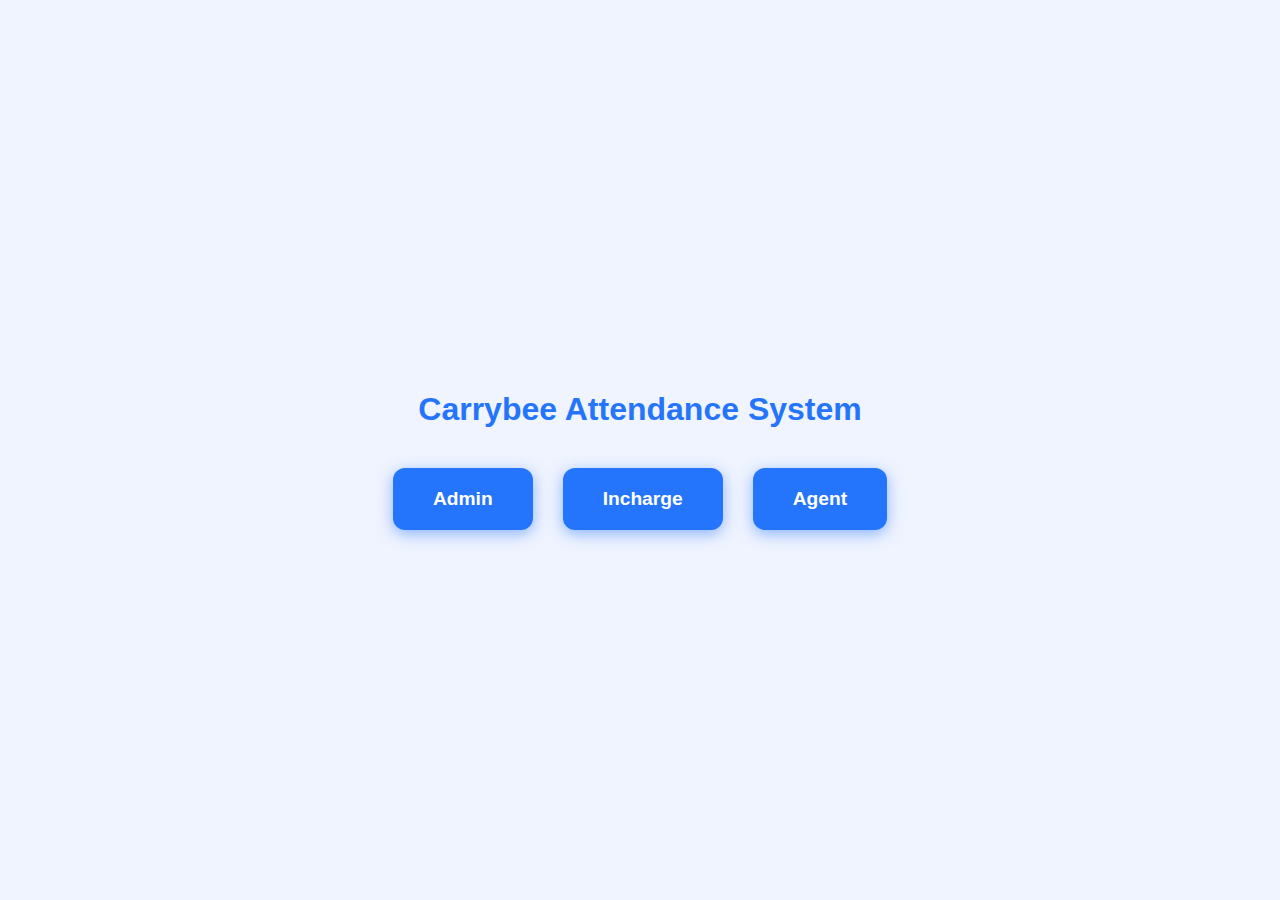
<file: index.html>
<!DOCTYPE html>
<html lang="en">
<head>
  <meta charset="UTF-8" />
  <meta name="viewport" content="width=device-width, initial-scale=1" />
  <title>Role Selection - Carrybee Attendance</title>
  <style>
    body {
      font-family: 'Segoe UI', Tahoma, Geneva, Verdana, sans-serif;
      display: flex;
      justify-content: center;
      align-items: center;
      height: 100vh;
      margin: 0;
      background: #f0f4ff;
      flex-direction: column;
      text-align: center;
    }

    h1 {
      color: #2575fc;
      margin-bottom: 40px;
    }

    .roles {
      display: flex;
      gap: 30px;
      flex-wrap: wrap;
      justify-content: center;
    }

    button {
      background: #2575fc;
      color: white;
      border: none;
      border-radius: 12px;
      padding: 20px 40px;
      font-size: 1.2rem;
      font-weight: 600;
      cursor: pointer;
      box-shadow: 0 4px 15px rgba(37,117,252,0.5);
      transition: background-color 0.3s ease;
    }

    button:hover {
      background: #1a54c2;
    }

    @media (max-width: 480px) {
      .roles {
        flex-direction: column;
        gap: 20px;
      }

      button {
        width: 100%;
      }
    }
  </style>
</head>
<body>
  <h1>Carrybee Attendance System</h1>
  <div class="roles">
    <button onclick="selectRole('admin')">Admin</button>
    <button onclick="selectRole('incharge')">Incharge</button>
    <button onclick="selectRole('agent')">Agent</button>
  </div>

  <script>
    function selectRole(role) {
      localStorage.setItem('role', role);

      // Agent গেলে সরাসরি attendance.html
      if (role === 'agent') {
        window.location.href = 'attendance.html';
      } else {
        window.location.href = 'login.html';
      }
    }
  </script>
</body>
</html>
</file>
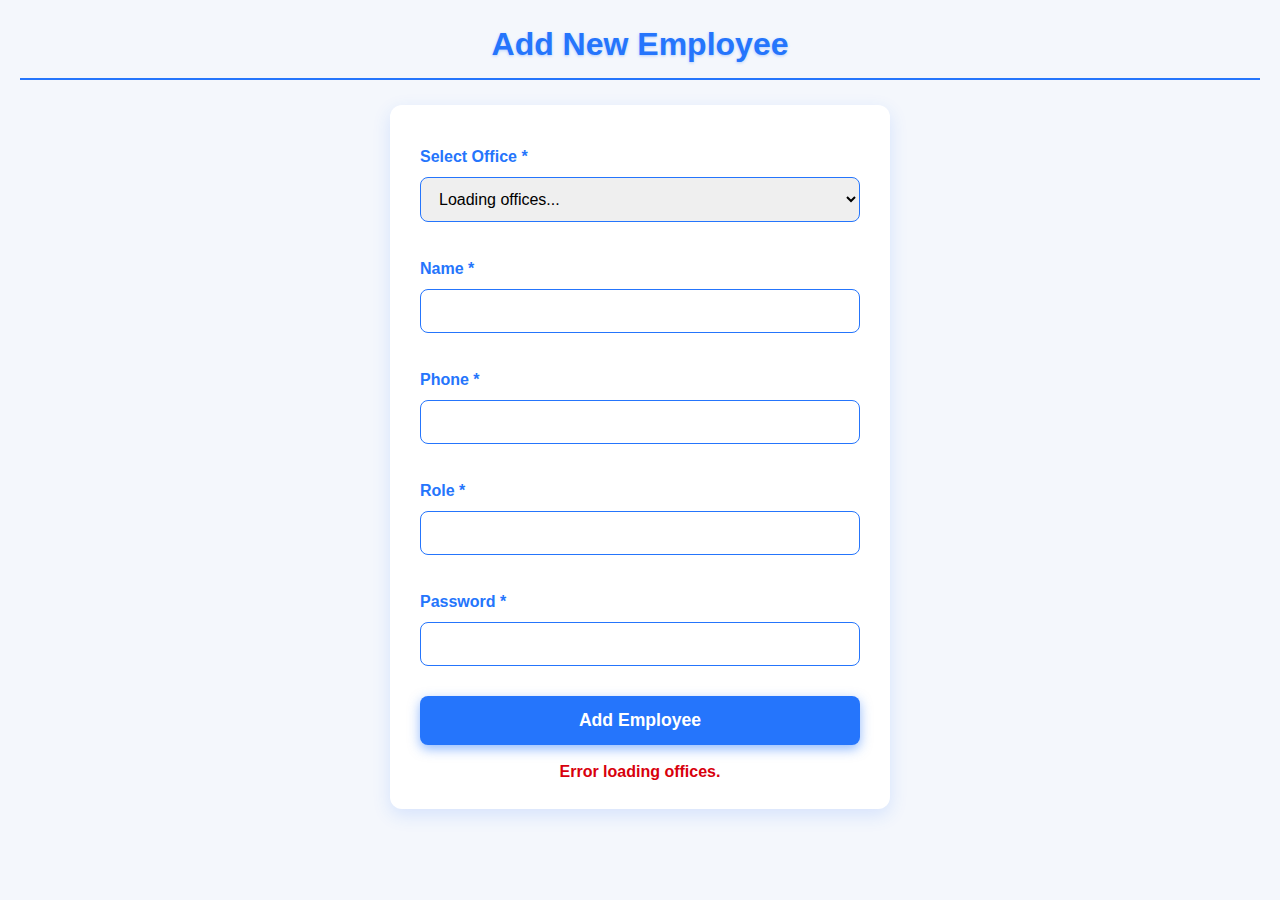
<file: add_employee.html>
<!DOCTYPE html>
<html lang="en">
<head>
  <meta charset="UTF-8" />
  <meta name="viewport" content="width=device-width, initial-scale=1" />
  <title>Add Employee</title>
  <link rel="stylesheet" href="styles.css">
</head>
<body>

  <header>Add New Employee</header>

  <section>
    <form id="addEmployeeForm">
      <label for="officeSelect">Select Office *</label>
      <select id="officeSelect" name="office" required>
        <option value="">Loading offices...</option>
      </select>

      <label for="nameInput">Name *</label>
      <input type="text" id="nameInput" name="name" required />

      <label for="phoneInput">Phone *</label>
      <input type="text" id="phoneInput" name="phone" pattern="^\+?\d{7,15}$" required />

      <label for="roleInput">Role *</label>
      <input type="text" id="roleInput" name="role" required />

      <label for="passwordInput">Password *</label>
      <input type="password" id="passwordInput" name="password" minlength="6" required />

      <!-- Hidden location fields -->
      <input type="hidden" id="latitude" name="latitude" />
      <input type="hidden" id="longitude" name="longitude" />
      <input type="hidden" id="accuracy" name="accuracy" />

      <button type="submit">Add Employee</button>
    </form>
    <div id="status"></div>
  </section>

  <script>
    const webAppUrl = 'https://script.google.com/macros/s/AKfycbyJv5I4CmO459UHLc07lhRJIbptFk3tbAdq74Rbbywirf3rW68-KwVSpt2_4OiJQEB3Vw/exec'; // replace with your ID
    const form = document.getElementById('addEmployeeForm');
    const statusEl = document.getElementById('status');
    const officeSelect = document.getElementById('officeSelect');

    // Load offices
    async function loadOffices() {
      try {
        const resp = await fetch(webAppUrl, {
          method: 'POST',
          headers: { 'Content-Type': 'application/x-www-form-urlencoded' },
          body: 'action=getOffices'
        });
        const data = await resp.json();
        if (!data.success) throw new Error();
        officeSelect.innerHTML = '<option value="">Select Office</option>';
        data.offices.forEach(o => {
          officeSelect.innerHTML += `<option value="${o.id}">${o.name}</option>`;
        });
      } catch {
        statusEl.textContent = "Error loading offices.";
      }
    }
    loadOffices();

    // Get browser location
    function getLocation() {
      return new Promise((resolve, reject) => {
        if (!navigator.geolocation) return reject("Geolocation not supported");
        navigator.geolocation.getCurrentPosition(
          pos => resolve(pos.coords),
          err => reject(err.message),
          { enableHighAccuracy: true, timeout: 10000, maximumAge: 0 }
        );
      });
    }

    // Handle submit
    form.addEventListener('submit', async e => {
      e.preventDefault();
      statusEl.style.color = "#007bff";
      statusEl.textContent = "Getting location...";

      try {
        const coords = await getLocation();
        document.getElementById('latitude').value = coords.latitude;
        document.getElementById('longitude').value = coords.longitude;
        document.getElementById('accuracy').value = coords.accuracy;

        const formData = new FormData(form);
        const body = new URLSearchParams();
        formData.forEach((v, k) => body.append(k, v));
        body.append("action", "addEmployee");

        const resp = await fetch(webAppUrl, { method: 'POST', body });
        const result = await resp.json();

        if (result.success) {
          statusEl.style.color = "green";
          statusEl.textContent = "Employee added successfully.";
          form.reset();
        } else {
          statusEl.style.color = "red";
          statusEl.textContent = result.message || "Failed to add employee.";
        }
      } catch (err) {
        statusEl.style.color = "red";
        statusEl.textContent = "Error: " + err;
      }
    });
  </script>
</body>
</html>
</file>
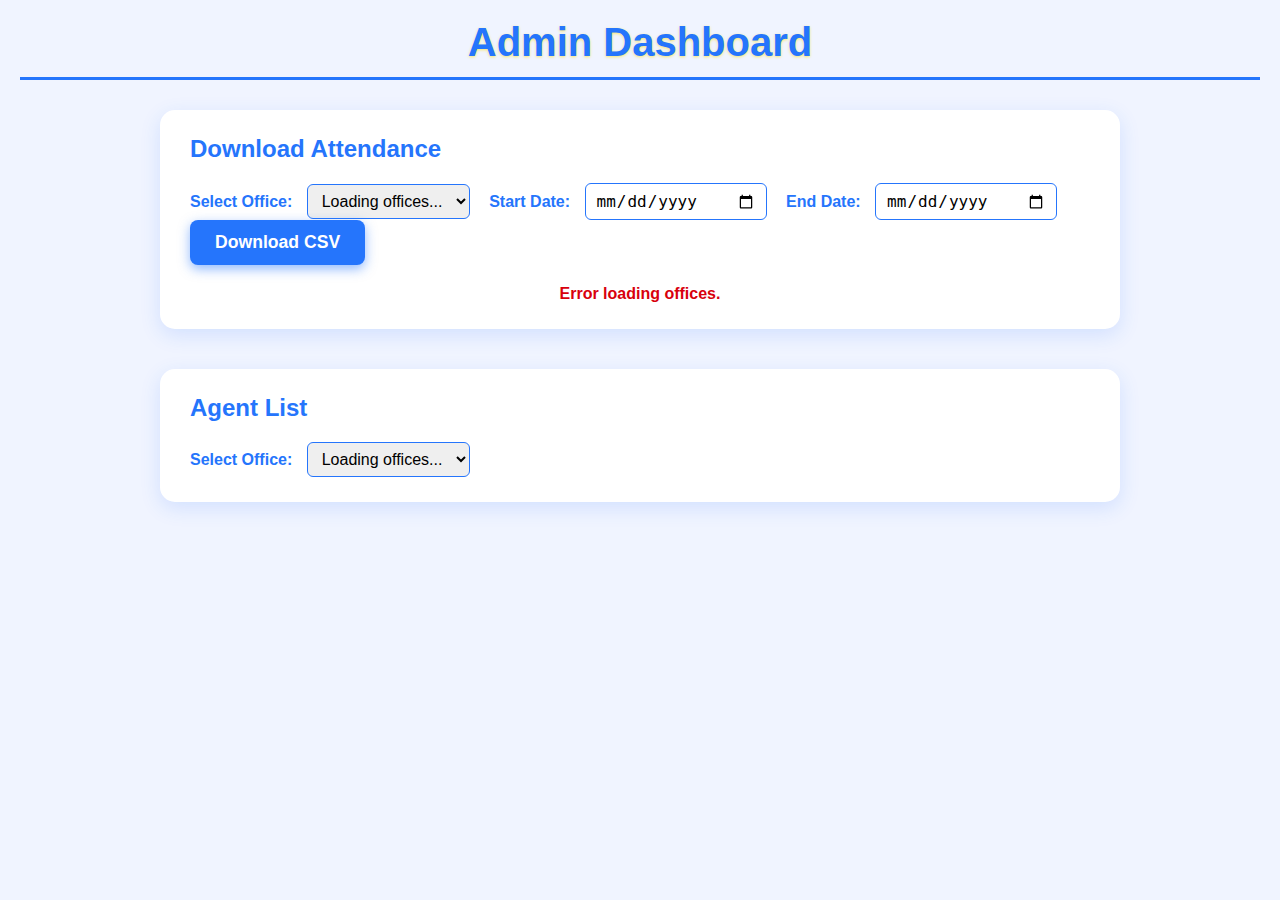
<file: admin-dashboard.html>
<!DOCTYPE html>
<html lang="en">
<head>
  <meta charset="UTF-8" />
  <meta name="viewport" content="width=device-width, initial-scale=1" />
  <title>Admin Dashboard</title>
  <style>
    body {
      font-family: 'Segoe UI', Tahoma, Geneva, Verdana, sans-serif;
      margin: 0;
      background: #f0f4ff;
      color: #222;
      padding: 20px;
    }
    header {
      font-size: 2.5rem;
      font-weight: 700;
      color: #2575fc;
      border-bottom: 3px solid #2575fc;
      padding-bottom: 12px;
      margin-bottom: 30px;
      text-align: center;
      text-shadow: 0 1px 3px rgba(255, 223, 0, 0.6);
    }
    section {
      max-width: 900px;
      margin: 0 auto 40px;
      background: white;
      padding: 25px 30px;
      border-radius: 15px;
      box-shadow: 0 6px 20px rgba(37,117,252,0.15);
    }
    h2 {
      margin-top: 0;
      color: #2575fc;
      margin-bottom: 20px;
    }
    label {
      font-weight: 600;
      margin-right: 10px;
      color: #2575fc;
    }
    select, input[type="date"] {
      padding: 7px 10px;
      font-size: 1rem;
      border-radius: 6px;
      border: 1.5px solid #2575fc;
      outline: none;
      margin-right: 15px;
      min-width: 160px;
      transition: border-color 0.3s, box-shadow 0.3s;
    }
    select:focus, input[type="date"]:focus {
      border-color: #1a54c2;
      box-shadow: 0 0 8px rgba(26,84,194,0.5);
    }
    button {
      background: #2575fc;
      color: white;
      border: none;
      border-radius: 8px;
      padding: 12px 25px;
      font-size: 1.1rem;
      font-weight: 600;
      cursor: pointer;
      box-shadow: 0 4px 12px rgba(37,117,252,0.5);
      transition: background-color 0.3s ease, box-shadow 0.3s ease;
    }
    button:hover {
      background: #1a54c2;
      box-shadow: 0 6px 18px rgba(26,84,194,0.8);
    }
    table {
      width: 100%;
      border-collapse: collapse;
      margin-top: 15px;
    }
    th, td {
      padding: 12px 15px;
      border-bottom: 1px solid #ddd;
      text-align: left;
      font-size: 1rem;
    }
    th {
      background-color: #2575fc;
      color: white;
      font-weight: 700;
      letter-spacing: 0.03em;
    }
    tbody tr:hover {
      background-color: #f0f4ff;
    }
    #status {
      margin-top: 20px;
      font-weight: 600;
      min-height: 1.2em;
      color: #d8000c;
      text-align: center;
      transition: color 0.3s ease;
    }
  </style>
</head>
<body>

  <header>Admin Dashboard</header>

  <section>
    <h2>Download Attendance</h2>

    <label for="officeSelect">Select Office:</label>
    <select id="officeSelect" aria-label="Select Office for Attendance Download">
      <option value="">Loading offices...</option>
    </select>

    <label for="startDate">Start Date:</label>
    <input type="date" id="startDate" aria-label="Start Date" />

    <label for="endDate">End Date:</label>
    <input type="date" id="endDate" aria-label="End Date" />

    <button id="downloadBtn" aria-label="Download Attendance CSV">Download CSV</button>
    <div id="status" role="alert" aria-live="polite"></div>
  </section>

  <section>
    <h2>Agent List</h2>

    <label for="officeAgentSelect">Select Office:</label>
    <select id="officeAgentSelect" aria-label="Select Office to View Agents">
      <option value="">Loading offices...</option>
    </select>

    <table id="agentsTable" style="display:none;" aria-label="List of Agents">
      <thead>
        <tr><th>Name</th><th>Phone</th></tr>
      </thead>
      <tbody></tbody>
    </table>
  </section>

  <script>
    const webAppUrl = 'https://script.google.com/macros/s/AKfycbyJv5I4CmO459UHLc07lhRJIbptFk3tbAdq74Rbbywirf3rW68-KwVSpt2_4OiJQEB3Vw/exec';

    const officeSelect = document.getElementById('officeSelect');
    const startDateInput = document.getElementById('startDate');
    const endDateInput = document.getElementById('endDate');
    const downloadBtn = document.getElementById('downloadBtn');
    const statusEl = document.getElementById('status');

    const officeAgentSelect = document.getElementById('officeAgentSelect');
    const agentsTable = document.getElementById('agentsTable');
    const agentsTableBody = agentsTable.querySelector('tbody');

    // Load offices for both selects
    async function loadOffices() {
      try {
        const resp = await fetch(webAppUrl, {
          method: 'POST',
          headers: { 'Content-Type': 'application/x-www-form-urlencoded' },
          body: 'action=getOffices'
        });
        const data = await resp.json();
        if (!data.success) throw new Error('Failed to load offices');

        // Reset and populate selects
        officeSelect.innerHTML = '<option value="">Select Office</option>';
        officeAgentSelect.innerHTML = '<option value="">Select Office</option>';

        data.offices.forEach(({ id, name }) => {
          const opt1 = document.createElement('option');
          opt1.value = id;
          opt1.textContent = name;
          officeSelect.appendChild(opt1);

          const opt2 = document.createElement('option');
          opt2.value = id;
          opt2.textContent = name;
          officeAgentSelect.appendChild(opt2);
        });
      } catch (err) {
        console.error('Error in loadOffices:', err);
        statusEl.textContent = 'Error loading offices.';
      }
    }

    loadOffices();

    // Download attendance CSV by date range and office
    downloadBtn.addEventListener('click', async () => {
      statusEl.style.color = '#d8000c'; // Default error color
      statusEl.textContent = '';

      const officeID = officeSelect.value;
      const start = startDateInput.value;
      const end = endDateInput.value;

      if (!officeID) {
        statusEl.textContent = 'Please select an office.';
        return;
      }
      if (!start || !end) {
        statusEl.textContent = 'Please select both start and end dates.';
        return;
      }
      if (new Date(start) > new Date(end)) {
        statusEl.textContent = 'Start date must be before end date.';
        return;
      }

      statusEl.style.color = '#2575fc';
      statusEl.textContent = 'Fetching attendance data...';

      try {
        const resp = await fetch(webAppUrl, {
          method: 'POST',
          headers: { 'Content-Type': 'application/x-www-form-urlencoded' },
          body: `action=getAttendanceByDateRange&officeID=${encodeURIComponent(officeID)}&startDate=${encodeURIComponent(start)}&endDate=${encodeURIComponent(end)}`
        });

        const data = await resp.json();

        if (!data.success || !data.records || data.records.length === 0) {
          throw new Error(data.message || 'No data found for this range.');
        }

        // Prepare CSV rows
        const csvRows = [
          ['Timestamp', 'Employee Phone', 'Office ID', 'Shift', 'Action', 'Latitude', 'Longitude', 'Status'],
          ...data.records.map(r => [
            r.timestamp, r.employeeId, r.officeId, r.shift, r.action, r.latitude, r.longitude, r.status
          ])
        ];

        const csvContent = csvRows.map(row => row.map(cell => `"${String(cell).replace(/"/g, '""')}"`).join(',')).join('\n');
        const blob = new Blob([csvContent], { type: 'text/csv;charset=utf-8;' });
        const url = URL.createObjectURL(blob);

        const a = document.createElement('a');
        a.href = url;
        a.download = `Attendance_${start}_to_${end}_${officeSelect.options[officeSelect.selectedIndex].text.replace(/\s+/g, '_')}.csv`;
        document.body.appendChild(a);
        a.click();
        document.body.removeChild(a);

        statusEl.style.color = 'green';
        statusEl.textContent = 'CSV download started.';
      } catch (err) {
        console.error('Error downloading attendance:', err);
        statusEl.style.color = '#d8000c';
        statusEl.textContent = 'Error downloading attendance data.';
      }
    });

    // Load agents when office selected
    officeAgentSelect.addEventListener('change', async () => {
      const officeID = officeAgentSelect.value;
      agentsTable.style.display = 'none';
      agentsTableBody.innerHTML = '';
      statusEl.textContent = '';

      if (!officeID) return;

      statusEl.style.color = '#2575fc';
      statusEl.textContent = 'Loading agents...';

      try {
        const resp = await fetch(webAppUrl, {
          method: 'POST',
          headers: { 'Content-Type': 'application/x-www-form-urlencoded' },
          body: `action=getAgentsByOffice&officeID=${encodeURIComponent(officeID)}`
        });

        const data = await resp.json();

        if (!data.success || !data.agents) {
          throw new Error(data.message || 'No agents found.');
        }

        data.agents.forEach(agent => {
          const tr = document.createElement('tr');
          const tdName = document.createElement('td');
          const tdPhone = document.createElement('td');

          tdName.textContent = agent.name;
          tdPhone.textContent = agent.phone;

          tr.appendChild(tdName);
          tr.appendChild(tdPhone);
          agentsTableBody.appendChild(tr);
        });

        agentsTable.style.display = 'table';
        statusEl.textContent = '';
      } catch (err) {
        console.error('Error loading agents:', err);
        statusEl.style.color = '#d8000c';
        statusEl.textContent = 'Error loading agents.';
      }
    });
  </script>

</body>
</html>
</file>
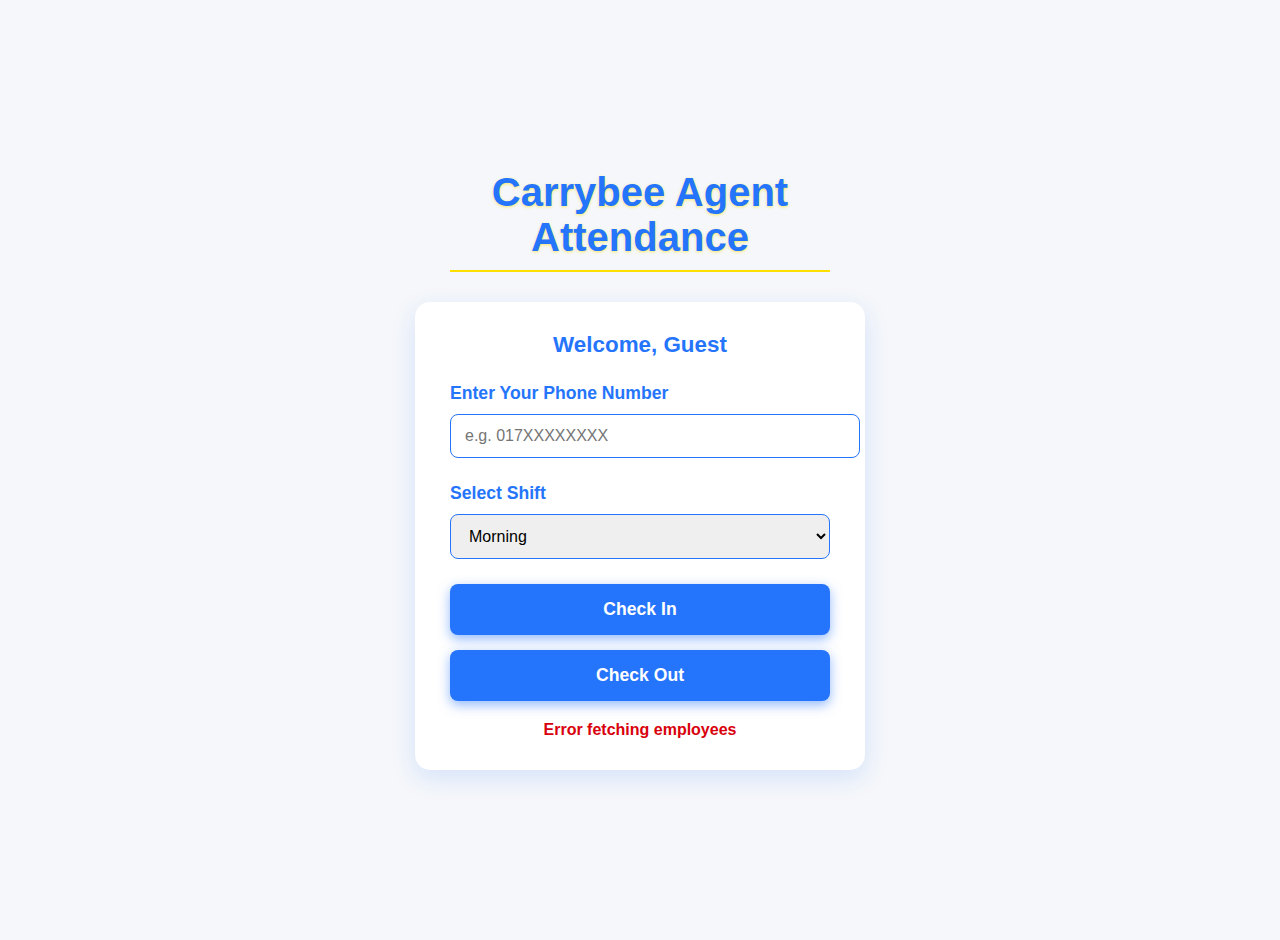
<file: attendance.html>
<!DOCTYPE html>
<html lang="en">
<head>
  <meta charset="UTF-8" />
  <meta name="viewport" content="width=device-width, initial-scale=1" />
  <title>Agent Attendance - Carrybee</title>
  <style>
    body, html {
      height: 100%;
      margin: 0; padding: 0;
      font-family: 'Segoe UI', Tahoma, Geneva, Verdana, sans-serif;
      background: #f5f7fa;
      display: flex;
      flex-direction: column;
      align-items: center;
      justify-content: center;
      text-align: center;
      padding: 20px;
    }

    header {
      font-size: 2.5rem;
      font-weight: 700;
      margin-bottom: 30px;
      color: #2575fc;
      text-shadow: 0 1px 3px rgba(255, 223, 0, 0.6);
      border-bottom: 2px solid #FFDF00;
      padding-bottom: 10px;
      width: 100%;
      max-width: 380px;
    }

    .container {
      background: white;
      padding: 30px 35px;
      border-radius: 15px;
      box-shadow: 0 8px 24px rgba(37,117,252,0.15);
      max-width: 380px;
      width: 100%;
    }

    label {
      font-weight: 600;
      font-size: 1.1rem;
      color: #2575fc;
      display: block;
      margin-bottom: 10px;
      text-align: left;
    }

    input[type="text"] {
      width: 100%;
      padding: 12px 14px;
      font-size: 1rem;
      border-radius: 8px;
      border: 1.5px solid #2575fc;
      margin-bottom: 25px;
      outline: none;
      transition: border-color 0.3s ease;
    }

    input[type="text"]:focus {
      border-color: #1a54c2;
      box-shadow: 0 0 8px rgba(26,84,194,0.5);
    }

    select {
      width: 100%;
      padding: 12px 14px;
      font-size: 1rem;
      border-radius: 8px;
      border: 1.5px solid #2575fc;
      margin-bottom: 25px;
      outline: none;
      transition: border-color 0.3s ease;
    }

    select:focus {
      border-color: #1a54c2;
      box-shadow: 0 0 8px rgba(26,84,194,0.5);
    }

    button {
      background: #2575fc;
      color: white;
      border: none;
      border-radius: 8px;
      padding: 15px 0;
      width: 100%;
      font-size: 1.1rem;
      font-weight: 600;
      cursor: pointer;
      box-shadow: 0 4px 12px rgba(37,117,252,0.5);
      transition: background-color 0.3s ease, box-shadow 0.3s ease;
    }

    button:hover {
      background: #1a54c2;
      box-shadow: 0 6px 18px rgba(26,84,194,0.8);
    }

    #welcome {
      font-weight: 700;
      font-size: 1.4rem;
      margin-bottom: 8px;
      color: #2575fc;
    }

    #officeName {
      font-weight: 600;
      font-size: 1.1rem;
      margin-bottom: 25px;
      color: #444;
    }

    #status {
      margin-top: 20px;
      font-weight: 600;
      min-height: 1.2em;
      color: #d8000c; /* error red */
    }

    @media (max-width: 420px) {
      .container {
        padding: 25px 20px;
      }

      header {
        font-size: 2rem;
        max-width: none;
      }
    }
  </style>
</head>
<body>

  <header>Carrybee Agent Attendance</header>

  <div class="container">
    <div id="welcome">Welcome, Guest</div>
    <div id="officeName"></div>

    <label for="agentPhone">Enter Your Phone Number</label>
    <input type="text" id="agentPhone" placeholder="e.g. 017XXXXXXXX" autocomplete="off" />

    <label for="shift">Select Shift</label>
    <select id="shift">
      <!-- Options will be dynamically added here -->
    </select>

    <button onclick="submitAttendance('Check-In')">Check In</button>
    <button onclick="submitAttendance('Check-Out')" style="margin-top: 15px;">Check Out</button>

    <div id="status"></div>
  </div>

  <script>
    const webAppUrl = 'https://script.google.com/macros/s/AKfycbyJv5I4CmO459UHLc07lhRJIbptFk3tbAdq74Rbbywirf3rW68-KwVSpt2_4OiJQEB3Vw/exec';

    const welcomeEl = document.getElementById('welcome');
    const officeEl = document.getElementById('officeName');
    const phoneInput = document.getElementById('agentPhone');
    const shiftSelect = document.getElementById('shift');
    const statusEl = document.getElementById('status');

    // Shift options by role
    const shiftOptions = {
      'agent': ['Morning', 'Evening'],
      'incharge': ['Morning', 'Evening', 'Night'],
      'admin': ['Morning', 'Evening', 'Night']
    };

    // Load stored user info (for incharge/admin welcome)
    function loadUserInfo() {
      const name = localStorage.getItem('name');
      const hubName = localStorage.getItem('hubName');
      if (name) welcomeEl.textContent = `Welcome ${name}`;
      if (hubName) officeEl.textContent = `Office: ${hubName}`;
    }
    loadUserInfo();

    // Validate phone number format (10-15 digits)
    function validatePhone(phone) {
      return /^\d{10,15}$/.test(phone);
    }

    // Fetch all employees for phone-role validation
    let allEmployees = [];
    async function fetchAllEmployees() {
      try {
        const resp = await fetch(webAppUrl, {
          method: 'POST',
          headers: { 'Content-Type': 'application/x-www-form-urlencoded' },
          body: 'action=getAllEmployees'
        });
        const data = await resp.json();
        if (data.success) {
          allEmployees = data.employees || [];
        } else {
          statusEl.textContent = 'Failed to load employees';
        }
      } catch (e) {
        statusEl.textContent = 'Error fetching employees';
      }
    }
    fetchAllEmployees();

    // Update shift dropdown options based on role
    function updateShiftOptions(role) {
      shiftSelect.innerHTML = ''; // Clear previous options
      const options = shiftOptions[role] || shiftOptions['agent'];
      options.forEach(opt => {
        const optionEl = document.createElement('option');
        optionEl.value = opt;
        optionEl.textContent = opt;
        shiftSelect.appendChild(optionEl);
      });
    }

    // On phone input change, update shift options dynamically
    phoneInput.addEventListener('input', () => {
      statusEl.textContent = '';
      statusEl.style.color = '#d8000c';
      const phone = phoneInput.value.trim();
      if (!validatePhone(phone)) {
        updateShiftOptions('agent'); // Default if invalid phone
        return;
      }
      const emp = allEmployees.find(e => e.phone === phone);
      if (emp && emp.role) {
        updateShiftOptions(emp.role.toLowerCase());
      } else {
        updateShiftOptions('agent'); // Default if no match
      }
    });

    // Initial shift options on page load
    updateShiftOptions('agent');

    async function submitAttendance(action) {
      statusEl.style.color = '#d8000c';
      statusEl.textContent = '';
      const phone = phoneInput.value.trim();
      const shift = shiftSelect.value;

      if (!validatePhone(phone)) {
        statusEl.textContent = "Please enter a valid phone number";
        return;
      }

      const matchedEmp = allEmployees.find(emp => emp.phone === phone && emp.role);
      if (!matchedEmp) {
        statusEl.textContent = "Phone not registered";
        return;
      }

      // Check if selected shift is valid for role
      if (!shiftOptions[matchedEmp.role.toLowerCase()].includes(shift)) {
        statusEl.textContent = `Shift "${shift}" not allowed for your role`;
        return;
      }

      const timestamp = new Date().toISOString();

      if (!navigator.geolocation) {
        statusEl.textContent = "Geolocation is not supported by your browser";
        return;
      }

      statusEl.textContent = `Getting location...`;

      navigator.geolocation.getCurrentPosition(async (position) => {
        const latitude = position.coords.latitude;
        const longitude = position.coords.longitude;

        try {
          const locResp = await fetch(webAppUrl, {
            method: 'POST',
            headers: { 'Content-Type': 'application/x-www-form-urlencoded' },
            body: `action=getOfficeLocation&phone=${encodeURIComponent(phone)}`
          });
          const locData = await locResp.json();

          if (!locData.success) {
            statusEl.textContent = locData.message || 'Failed to get office location';
            return;
          }

          const officeLat = parseFloat(locData.latitude);
          const officeLng = parseFloat(locData.longitude);

          const dist = getDistance(latitude, longitude, officeLat, officeLng);

          if (dist > 100) {
            statusEl.textContent = `You are too far from office (${Math.round(dist)} meters). Move closer to check-in/out.`;
            return;
          }

          statusEl.textContent = `${action} in progress...`;

          const attendanceResp = await fetch(webAppUrl, {
            method: 'POST',
            headers: { 'Content-Type': 'application/x-www-form-urlencoded' },
            body: `action=${action}&phone=${encodeURIComponent(phone)}&shift=${encodeURIComponent(shift)}&latitude=${latitude}&longitude=${longitude}&timestamp=${timestamp}`
          });

          const attendanceData = await attendanceResp.json();

          if (attendanceData.success) {
            welcomeEl.textContent = `Welcome ${matchedEmp.name}`;
            officeEl.textContent = `Office: ${attendanceData.officeName || ''}`;
            statusEl.style.color = 'green';
            statusEl.textContent = `${action} successful at ${attendanceData.officeName || 'office'}`;
          } else {
            statusEl.style.color = '#d8000c';
            statusEl.textContent = attendanceData.message || `${action} failed`;
          }

        } catch (err) {
          statusEl.style.color = '#d8000c';
          statusEl.textContent = "Error during attendance submission";
          console.error(err);
        }

      }, (error) => {
        statusEl.style.color = '#d8000c';
        switch(error.code) {
          case error.PERMISSION_DENIED:
            statusEl.textContent = "Location permission denied.";
            break;
          case error.POSITION_UNAVAILABLE:
            statusEl.textContent = "Location information unavailable.";
            break;
          case error.TIMEOUT:
            statusEl.textContent = "Location request timed out.";
            break;
          default:
            statusEl.textContent = "An unknown error occurred retrieving location.";
            break;
        }
      }, {
        enableHighAccuracy: true,
        timeout: 10000,
        maximumAge: 0
      });
    }

    // Clear error on input change
    phoneInput.addEventListener('input', () => {
      statusEl.textContent = '';
      statusEl.style.color = '#d8000c';
    });

    // Haversine formula to calculate distance in meters between two lat-lng points
    function getDistance(lat1, lon1, lat2, lon2) {
      function toRad(x) {
        return x * Math.PI / 180;
      }

      const R = 6371e3; // metres
      const φ1 = toRad(lat1);
      const φ2 = toRad(lat2);
      const Δφ = toRad(lat2 - lat1);
      const Δλ = toRad(lon2 - lon1);

      const a = Math.sin(Δφ/2) * Math.sin(Δφ/2) +
                Math.cos(φ1) * Math.cos(φ2) *
                Math.sin(Δλ/2) * Math.sin(Δλ/2);
      const c = 2 * Math.atan2(Math.sqrt(a), Math.sqrt(1 - a));

      const d = R * c;
      return d; // distance in meters
    }

  </script>
</body>
</html>
</file>
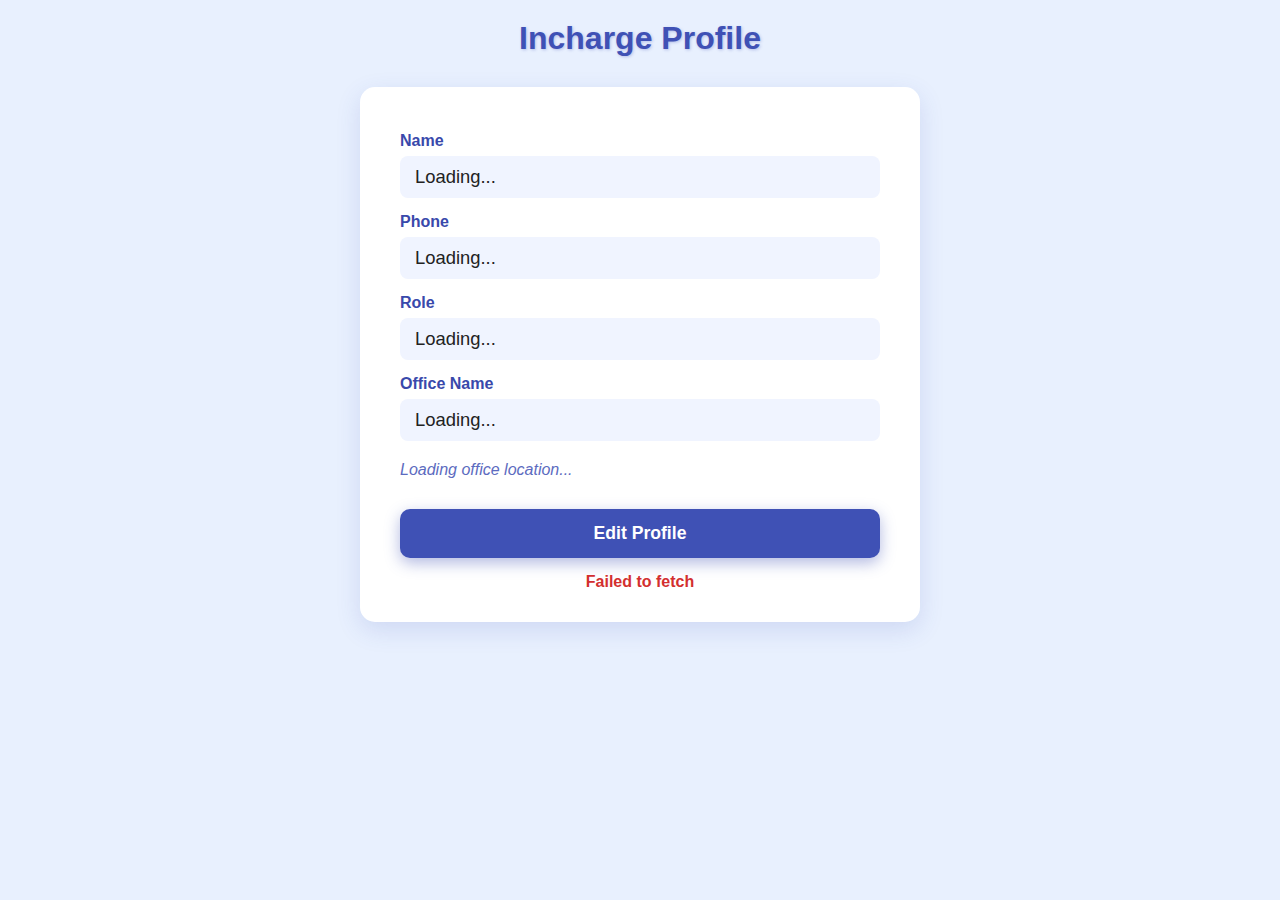
<file: incharge-profile.html>
<!DOCTYPE html>
<html lang="en">
<head>
  <meta charset="UTF-8" />
  <meta name="viewport" content="width=device-width, initial-scale=1" />
  <title>Incharge Profile - Carrybee</title>
  <style>
    body {
      font-family: 'Segoe UI', Tahoma, Geneva, Verdana, sans-serif;
      background: #e8f0fe;
      margin: 0;
      padding: 20px;
      color: #1a237e;
    }
    header {
      text-align: center;
      font-size: 2rem;
      font-weight: 700;
      color: #3f51b5;
      margin-bottom: 30px;
      text-shadow: 1px 1px 3px rgba(63,81,181,0.3);
    }
    .profile-container {
      max-width: 480px;
      background: white;
      margin: 0 auto;
      padding: 30px 40px;
      border-radius: 15px;
      box-shadow: 0 8px 24px rgba(63,81,181,0.15);
    }
    .field-label {
      font-weight: 600;
      color: #3949ab;
      margin-top: 15px;
      margin-bottom: 6px;
      font-size: 1rem;
    }
    .field-value {
      font-size: 1.15rem;
      color: #222;
      padding: 10px 15px;
      background: #f0f4ff;
      border-radius: 8px;
      user-select: text;
    }
    #officeLocation {
      margin-top: 20px;
      font-style: italic;
      color: #5c6bc0;
    }
    button {
      display: block;
      width: 100%;
      margin-top: 30px;
      padding: 14px 0;
      background: #3f51b5;
      color: white;
      font-weight: 700;
      font-size: 1.1rem;
      border: none;
      border-radius: 10px;
      cursor: pointer;
      box-shadow: 0 5px 15px rgba(63,81,181,0.4);
      transition: background-color 0.3s ease;
    }
    button:hover {
      background: #303f9f;
    }
    #status {
      margin-top: 15px;
      font-weight: 600;
      text-align: center;
      color: #d32f2f;
      min-height: 1.2em;
    }
  </style>
</head>
<body>

<header>Incharge Profile</header>

<div class="profile-container">
  <div>
    <div class="field-label">Name</div>
    <div class="field-value" id="name">Loading...</div>
  </div>
  <div>
    <div class="field-label">Phone</div>
    <div class="field-value" id="phone">Loading...</div>
  </div>
  <div>
    <div class="field-label">Role</div>
    <div class="field-value" id="role">Loading...</div>
  </div>
  <div>
    <div class="field-label">Office Name</div>
    <div class="field-value" id="officeName">Loading...</div>
  </div>
  <div id="officeLocation">Loading office location...</div>

  <button id="editProfileBtn">Edit Profile</button>

  <div id="status"></div>
</div>

<script>
  const webAppUrl = 'https://script.google.com/macros/s/AKfycbyJv5I4CmO459UHLc07lhRJIbptFk3tbAdq74Rbbywirf3rW68-KwVSpt2_4OiJQEB3Vw/exec';

  const inchargePhone = localStorage.getItem('phone') || prompt("Enter your phone number");

  const nameEl = document.getElementById('name');
  const phoneEl = document.getElementById('phone');
  const roleEl = document.getElementById('role');
  const officeNameEl = document.getElementById('officeName');
  const officeLocationEl = document.getElementById('officeLocation');
  const statusEl = document.getElementById('status');

  async function loadProfile() {
    try {
      statusEl.textContent = 'Loading profile...';

      // 🔹 Step 1: Get all employees
      const respEmp = await fetch(webAppUrl, {
        method: 'POST',
        headers: { 'Content-Type': 'application/x-www-form-urlencoded' },
        body: 'action=getAllEmployees'
      });
      const dataEmp = await respEmp.json();
      if (!dataEmp.success) throw new Error('Failed to load employees');

      const emp = dataEmp.employees.find(e => e.phone === inchargePhone);
      if (!emp) throw new Error('Incharge not found');

      nameEl.textContent = emp.name || 'N/A';
      phoneEl.textContent = emp.phone || 'N/A';
      roleEl.textContent = emp.role || 'N/A';

      // 🔹 Step 2: Get office location using phone
      const respOffice = await fetch(webAppUrl, {
        method: 'POST',
        headers: { 'Content-Type': 'application/x-www-form-urlencoded' },
        body: `action=getOfficeLocation&phone=${encodeURIComponent(inchargePhone)}`
      });
      const dataOffice = await respOffice.json();
      if (!dataOffice.success) throw new Error('Failed to load office location');

      // 🔹 Step 3: Get office name using office list (if officeID exists)
      let officeName = 'Unknown';

      if (emp.officeID) {
        const respOffices = await fetch(webAppUrl, {
          method: 'POST',
          headers: { 'Content-Type': 'application/x-www-form-urlencoded' },
          body: 'action=getOffices'
        });
        const dataOffices = await respOffices.json();
        if (dataOffices.success && Array.isArray(dataOffices.offices)) {
          const office = dataOffices.offices.find(o => o.id === emp.officeID);
          if (office) officeName = office.name;
        }
      } else if (emp.officeName) {
        // 🔁 Fallback if officeName directly available
        officeName = emp.officeName;
      }

      officeNameEl.textContent = officeName;
      officeLocationEl.textContent = `Office Location: Latitude ${dataOffice.latitude}, Longitude ${dataOffice.longitude}`;
      statusEl.textContent = '';

    } catch (err) {
      statusEl.textContent = err.message || 'Error loading profile';
      console.error(err);
    }
  }

  loadProfile();

  // 🔘 Edit profile button placeholder
  document.getElementById('editProfileBtn').addEventListener('click', () => {
    alert('Edit Profile functionality coming soon!');
  });
</script>

</body>
</html>
</file>
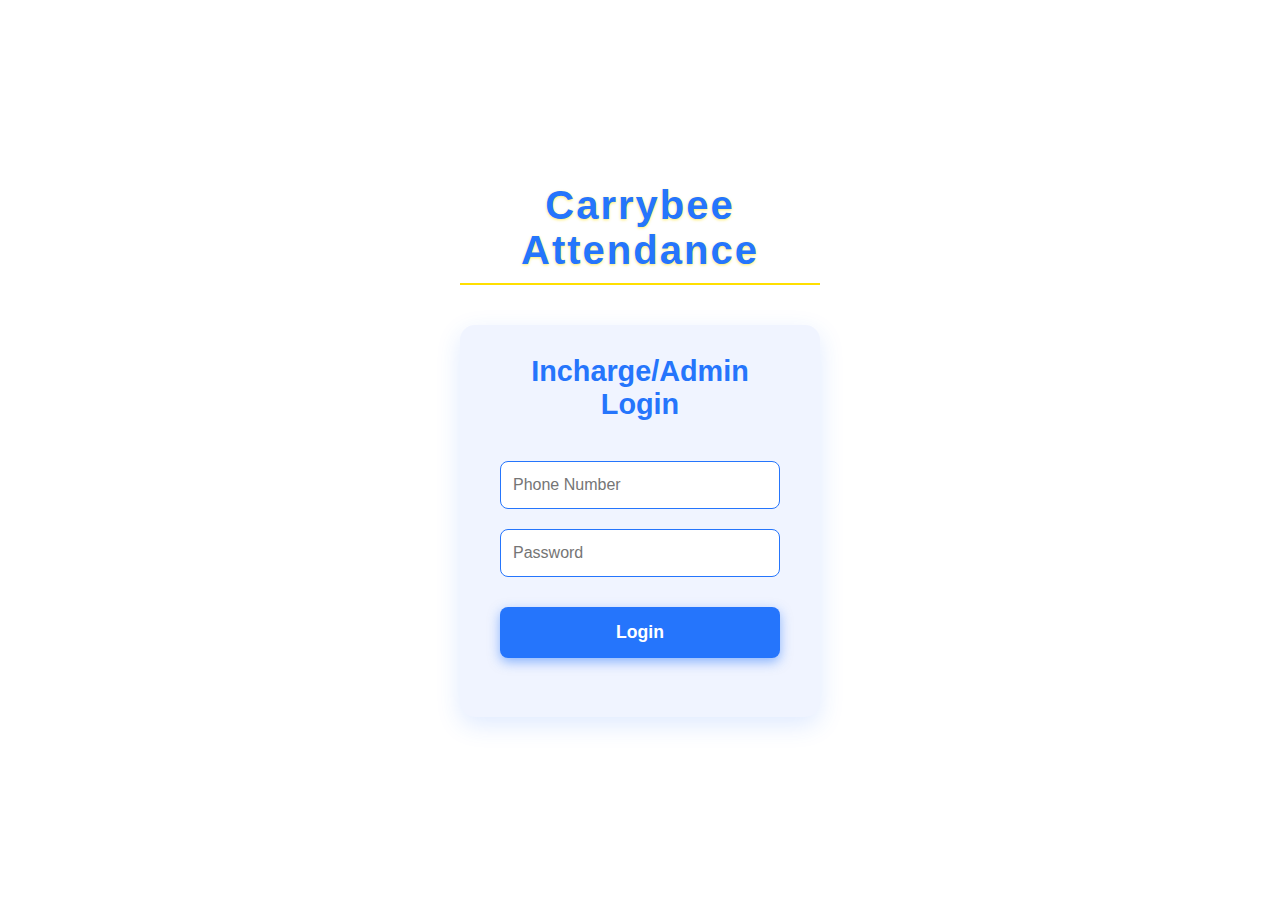
<file: login.html>
<!DOCTYPE html>
<html lang="en">
<head>
  <meta charset="UTF-8" />
  <meta name="viewport" content="width=device-width, initial-scale=1" />
  <title>Incharge/Admin Login - Carrybee Attendance</title>
  <style>
    * {
      box-sizing: border-box;
      margin: 0; padding: 0;
      font-family: 'Segoe UI', Tahoma, Geneva, Verdana, sans-serif;
    }

    body, html {
      height: 100%;
      background: #ffffff;
      color: #333;
      display: flex;
      flex-direction: column;
      justify-content: center;
      align-items: center;
      text-align: center;
      padding: 20px;
    }

    header {
      font-size: 2.5rem;
      font-weight: 700;
      margin-bottom: 40px;
      letter-spacing: 2px;
      color: #2575fc;
      text-shadow: 0 1px 3px rgba(255, 223, 0, 0.6);
      border-bottom: 2px solid #FFDF00;
      padding-bottom: 10px;
      width: 100%;
      max-width: 360px;
    }

    .container {
      background: #f0f4ff;
      padding: 30px 40px;
      border-radius: 15px;
      box-shadow: 0 8px 24px rgba(37,117,252,0.15);
      width: 100%;
      max-width: 360px;
    }

    h2 {
      color: #2575fc;
      margin-bottom: 30px;
      font-weight: 600;
      font-size: 1.8rem;
    }

    input[type="text"],
    input[type="password"] {
      width: 100%;
      padding: 14px 12px;
      margin: 10px 0;
      border: 1.5px solid #2575fc;
      border-radius: 8px;
      font-size: 1rem;
      outline: none;
      transition: border-color 0.3s ease;
    }

    input[type="text"]:focus,
    input[type="password"]:focus {
      border-color: #1a54c2;
      box-shadow: 0 0 8px rgba(26,84,194,0.5);
    }

    button {
      background: #2575fc;
      color: white;
      border: none;
      border-radius: 8px;
      padding: 15px 0;
      width: 100%;
      font-size: 1.1rem;
      font-weight: 600;
      margin: 20px 0 10px;
      cursor: pointer;
      transition: background-color 0.3s ease, box-shadow 0.3s ease;
      box-shadow: 0 4px 12px rgba(37,117,252,0.5);
    }

    button:hover {
      background: #1a54c2;
      box-shadow: 0 6px 18px rgba(26,84,194,0.8);
    }

    #status {
      color: #d8000c; /* error red */
      font-weight: 600;
      min-height: 1.2em;
    }

    @media (max-width: 400px) {
      .container {
        padding: 25px 20px;
      }
      h2 {
        font-size: 1.5rem;
      }
      header {
        font-size: 2rem;
        max-width: none;
      }
      button {
        font-size: 1rem;
        padding: 12px 0;
      }
      input[type="text"],
      input[type="password"] {
        font-size: 0.9rem;
      }
    }
  </style>
</head>
<body>

  <header>Carrybee Attendance</header>

  <div class="container">
    <h2>Incharge/Admin Login</h2>
    <input type="text" id="phone" placeholder="Phone Number" autocomplete="off" />
    <input type="password" id="password" placeholder="Password" autocomplete="off" />
    <button onclick="login()">Login</button>
    <p id="status"></p>
  </div>

  <script>
    const webAppUrl = 'https://script.google.com/macros/s/AKfycbyJv5I4CmO459UHLc07lhRJIbptFk3tbAdq74Rbbywirf3rW68-KwVSpt2_4OiJQEB3Vw/exec';

    function login() {
      const phone = document.getElementById('phone').value.trim();
      const password = document.getElementById('password').value.trim();
      const status = document.getElementById('status');

      if (!phone || !password) {
        // Agent message bangla, baki English
        const role = localStorage.getItem('role');
        if(role === 'agent') {
          status.textContent = "দয়া করে ফোন নম্বর ও পাসওয়ার্ড দিন";
        } else {
          status.textContent = "Please enter phone & password";
        }
        return;
      }

      status.textContent = "Checking...";

      fetch(webAppUrl, {
        method: 'POST',
        headers: { 'Content-Type': 'application/x-www-form-urlencoded' },
        body: `action=login&phone=${encodeURIComponent(phone)}&password=${encodeURIComponent(password)}`
      })
      .then(response => response.json())
      .then(data => {
        if (data.success) {
          if(data.role === 'agent'){
            status.textContent = "Agent এখানে লগইন করতে পারবেন না। অনুগ্রহ করে Attendance পেজ ব্যবহার করুন।";
            return;
          }

          localStorage.setItem('phone', phone);
          localStorage.setItem('role', data.role);
          if (data.name) localStorage.setItem('name', data.name);
          if (data.hubName) localStorage.setItem('hubName', data.hubName);

          // Role অনুযায়ী Redirect
          if (data.role === 'admin') {
            window.location.href = 'admin-dashboard.html';
          } else if (data.role === 'incharge') {
            window.location.href = 'incharge-profile.html';
          } else {
            status.textContent = "Unknown role, login failed.";
          }
        } else {
          if(data.role === 'agent') {
            status.textContent = data.message || "কিছু ভুল হয়েছে, আবার চেষ্টা করুন।";
          } else {
            status.textContent = data.message || "Login failed.";
          }
        }
      })
      .catch(() => {
        const role = localStorage.getItem('role');
        if(role === 'agent') {
          status.textContent = "লগইন করতে সমস্যা হয়েছে, পরে চেষ্টা করুন।";
        } else {
          status.textContent = "Login failed. Please try again later.";
        }
      });
    }

    // Enter চাপলে লগইন ফাংশন কল হবে
    document.addEventListener('keydown', function (e) {
      if (e.key === 'Enter') login();
    });

    // ইনপুট পরিবর্তন হলে স্ট্যাটাস ক্লিয়ার
    ['phone', 'password'].forEach(id => {
      document.getElementById(id).addEventListener('input', () => {
        document.getElementById('status').textContent = '';
      });
    });
  </script>
</body>
</html>
</file>
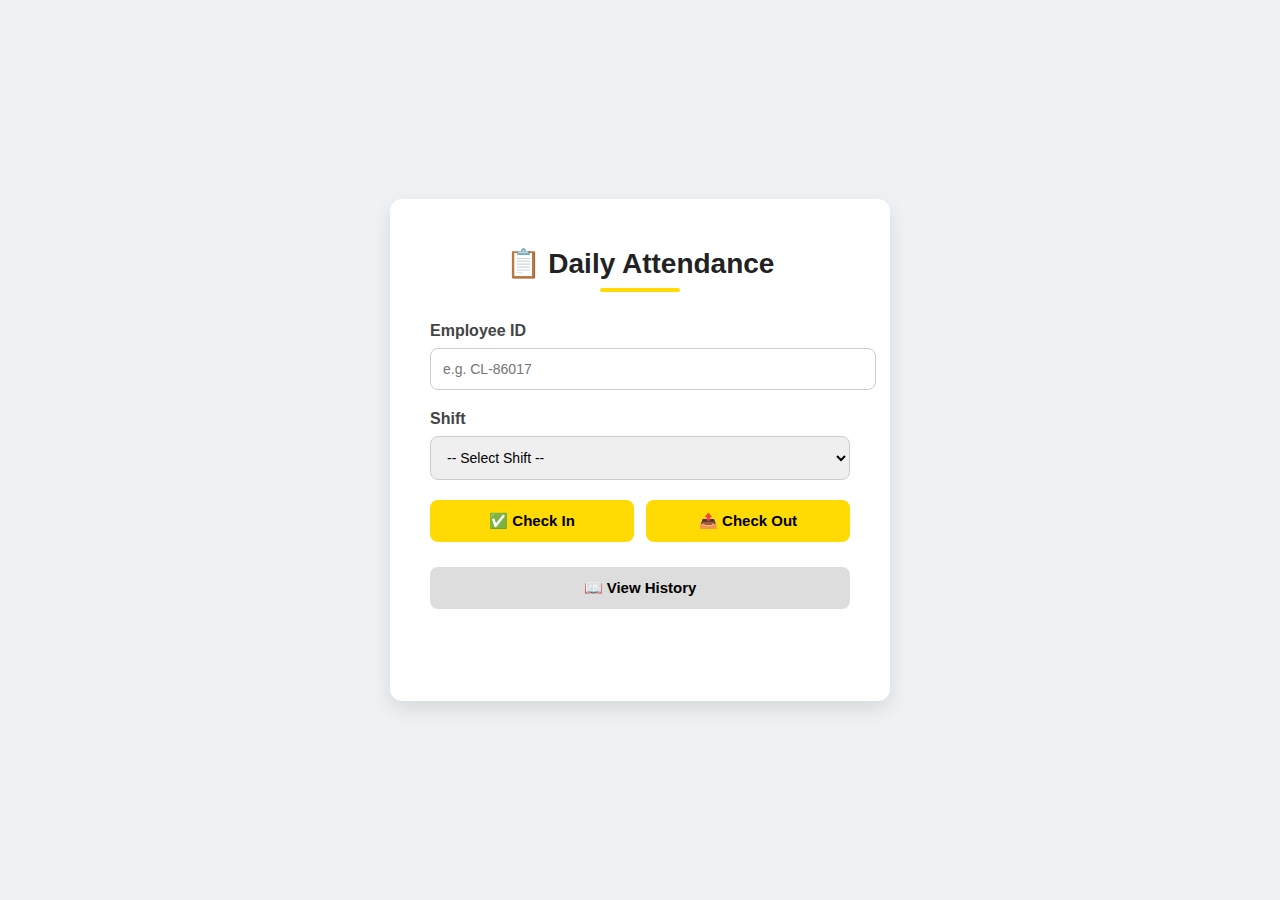
<file: online_viewer_net (1).htm>
<!DOCTYPE html>
<html lang="en">
<head>
  <meta charset="UTF-8">
  <title>Daily Attendance</title>
  <meta name="viewport" content="width=device-width, initial-scale=1.0">
  <style>
    /* --- Better styling --- */
    body {
      font-family: 'Segoe UI', sans-serif;
      background: #eef2f5;
      margin: 0;
      display: flex;
      justify-content: center;
      align-items: center;
      height: 100vh;
    }
    .container {
      background: white;
      border-radius: 12px;
      box-shadow: 0 8px 20px rgba(0,0,0,0.1);
      padding: 30px 40px;
      max-width: 420px;
      width: 100%;
    }
    h1 {
      font-size: 28px;
      margin-bottom: 30px;
      text-align: center;
      color: #222;
    }
    h1::after {
      content: '';
      display: block;
      width: 80px;
      height: 4px;
      background: #ffda03;
      margin: 8px auto 0;
      border-radius: 4px;
    }
    label {
      display: block;
      margin-bottom: 8px;
      font-weight: 600;
      color: #444;
    }
    input, select {
      width: 100%;
      padding: 12px;
      border-radius: 8px;
      border: 1px solid #ccc;
      margin-bottom: 20px;
      font-size: 14px;
    }
    .buttons-row {
      display: flex;
      gap: 12px;
    }
    .buttons-row button {
      flex: 1;
      padding: 12px;
      border: none;
      border-radius: 8px;
      background: #ffda03;
      font-weight: 600;
      font-size: 15px;
      cursor: pointer;
      transition: background 0.3s ease;
    }
    .buttons-row button:hover {
      background: #e6c000;
    }
    .history-btn {
      margin-top: 25px;
      width: 100%;
      padding: 12px;
      border: none;
      border-radius: 8px;
      background: #ddd;
      font-weight: 600;
      font-size: 15px;
      cursor: pointer;
      transition: background 0.3s ease;
    }
    .history-btn:hover {
      background: #ccc;
    }
    #status {
      margin-top: 20px;
      text-align: center;
      font-size: 14px;
      color: #444;
      white-space: pre-wrap;
      min-height: 22px;
    }
    #history {
      margin-top: 20px;
      font-size: 13px;
    }
  </style>
</head>
<body>
  <div class="container">
    <h1>📋 Daily Attendance</h1>
    <form id="attendance-form">
      <label for="name">Employee ID</label>
      <input type="text" id="name" placeholder="e.g. CL-86017" required>

      <label for="shift">Shift</label>
      <select id="shift" required>
        <option value="">-- Select Shift --</option>
        <option value="Morning">Morning</option>
        <option value="Evening">Evening</option>
        <option value="Night">Night</option>
      </select>

      <div class="buttons-row">
        <button type="button" onclick="handleSubmit('Check-in')">✅ Check In</button>
        <button type="button" onclick="handleSubmit('Check-out')">📤 Check Out</button>
      </div>
    </form>

    <button class="history-btn" onclick="loadHistory()">📖 View History</button>

    <div id="status"></div>
    <div id="history"></div>
  </div>

  <script>
    const webAppUrl = "https://script.google.com/macros/s/AKfycbzGJAni-zu2mBNLjWPJIvY3Vydk5abrq1lnDF5akgx5eyzUSSJL9Ea46uToMIttFyxFVA/exec"; // Replace with your deployed Apps Script URL

    function handleSubmit(action) {
      const name = document.getElementById("name").value.trim();
      const shift = document.getElementById("shift").value;
      const statusDiv = document.getElementById("status");

      if (!name || !shift) {
        statusDiv.innerText = "❗ Please fill in all fields.";
        statusDiv.style.color = "red";
        return;
      }

      statusDiv.innerText = "📡 Getting location...";
      statusDiv.style.color = "#444";

      if (!navigator.geolocation) {
        statusDiv.innerText = "❌ Geolocation is not supported.";
        return;
      }

      navigator.geolocation.getCurrentPosition(pos => {
        const lat = pos.coords.latitude;
        const lng = pos.coords.longitude;

        const params = new URLSearchParams({
          name: name,
          shift: shift,
          latitude: lat,
          longitude: lng,
          action: action
        });

        fetch(webAppUrl, {
          method: "POST",
          headers: { "Content-Type": "application/x-www-form-urlencoded" },
          body: params.toString()
        })
        .then(res => res.text())
        .then(txt => {
          statusDiv.innerText = txt;
          statusDiv.style.color = txt.startsWith("✅") ? "green" : "red";
        })
        .catch(err => {
          statusDiv.innerText = "❌ Network error: " + err.message;
          statusDiv.style.color = "red";
        });
      }, err => {
        statusDiv.innerText = "❌ Location permission denied or unavailable.";
        statusDiv.style.color = "red";
      });
    }

    function loadHistory() {
      const name = document.getElementById("name").value.trim();
      const historyDiv = document.getElementById("history");

      if (!name) {
        historyDiv.innerHTML = "<p style='color:red;'>⚠ Please enter Employee ID first.</p>";
        return;
      }

      historyDiv.innerHTML = "⏳ Loading history...";

      fetch(`${webAppUrl}?action=history&name=${encodeURIComponent(name)}`)
        .then(res => res.json())
        .then(data => {
          if (!data || data.length === 0) {
            historyDiv.innerHTML = "<p>No history found.</p>";
            return;
          }
          let html = "<table style='width:100%; border-collapse: collapse; margin-top:10px;'><thead><tr><th style='border-bottom:1px solid #ccc; text-align:left;'>Date & Time</th><th style='border-bottom:1px solid #ccc;'>Action</th><th style='border-bottom:1px solid #ccc;'>Status</th></tr></thead><tbody>";
          data.forEach(it => {
            html += `<tr>
              <td>${it.timestamp}</td>
              <td>${it.action}</td>
              <td>${it.status}</td>
            </tr>`;
          });
          html += "</tbody></table>";
          historyDiv.innerHTML = html;
        })
        .catch(err => {
          historyDiv.innerHTML = `<p style='color:red;'>❌ Failed to load history: ${err.message}</p>`;
        });
    }
  </script>
</body>
</html>
</file>
<file: styles.css>
/* styles.css */

/* Reset & basics */
* {
  box-sizing: border-box;
  margin: 0;
  padding: 0;
  font-family: 'Segoe UI', Tahoma, Geneva, Verdana, sans-serif;
}

body {
  background: #f4f7fc;
  color: #333;
  line-height: 1.5;
  padding: 20px;
}

/* Header */
header {
  font-size: 2rem;
  font-weight: 700;
  margin-bottom: 25px;
  color: #2575fc;
  text-align: center;
  text-shadow: 0 1px 3px rgba(37,117,252,0.3);
  border-bottom: 2px solid #2575fc;
  padding-bottom: 10px;
}

/* Containers */
.container, section {
  background: #fff;
  padding: 25px 30px;
  border-radius: 12px;
  box-shadow: 0 6px 18px rgba(37,117,252,0.15);
  margin: 0 auto 25px;
  max-width: 500px;
}

/* Labels */
label {
  display: block;
  font-weight: 600;
  font-size: 1rem;
  color: #2575fc;
  margin: 15px 0 8px;
}

/* Inputs */
input, select {
  width: 100%;
  padding: 12px 14px;
  font-size: 1rem;
  border-radius: 8px;
  border: 1.5px solid #2575fc;
  outline: none;
  margin-bottom: 20px;
  transition: border-color 0.3s ease, box-shadow 0.3s ease;
}
input:focus, select:focus {
  border-color: #1a54c2;
  box-shadow: 0 0 8px rgba(26,84,194,0.5);
}

/* Buttons */
button {
  background: #2575fc;
  color: white;
  border: none;
  border-radius: 8px;
  padding: 14px 0;
  width: 100%;
  font-size: 1.1rem;
  font-weight: 600;
  cursor: pointer;
  margin-top: 10px;
  transition: background-color 0.3s ease, box-shadow 0.3s ease;
  box-shadow: 0 4px 12px rgba(37,117,252,0.5);
}
button:hover {
  background: #1a54c2;
  box-shadow: 0 6px 18px rgba(26,84,194,0.8);
}

/* Tables */
table {
  width: 100%;
  border-collapse: collapse;
  margin-top: 15px;
}
th, td {
  padding: 12px 15px;
  border-bottom: 1px solid #ddd;
  text-align: left;
  font-size: 1rem;
}
th {
  background-color: #2575fc;
  color: white;
  font-weight: 700;
}

/* Status messages */
#status {
  margin-top: 15px;
  font-weight: 600;
  min-height: 1.2em;
  text-align: center;
  color: #d8000c; /* default red */
}

/* Mobile tweaks */
@media (max-width: 480px) {
  .container, section {
    padding: 20px 15px;
  }
  header { font-size: 1.6rem; }
  button { font-size: 1rem; }
}
</file>
